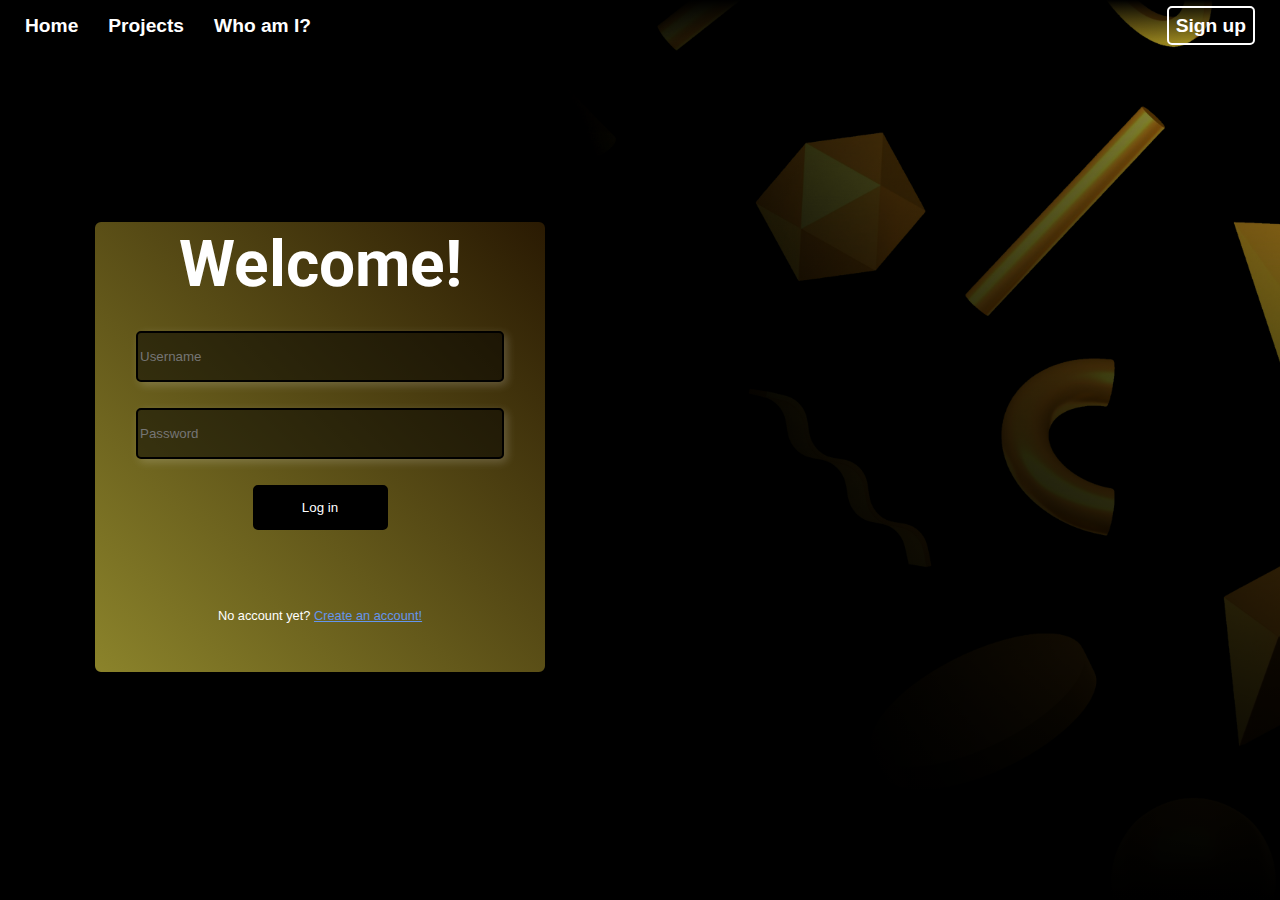
<file: templates/login.html>
<!DOCTYPE html>
<html lang="en">
    <head>
        <meta charset="UTF-8">
        <title>Title</title>
        <link rel="icon" type="image/png" sizes="32x32" href="../static/images/favicon-32x32.png">
        <link rel="stylesheet" href="../static/css/login-style.css">
    </head>
    <body>
        <div id="top-section">
            <div id="gradian">
                <nav>
                    <div id="navbar-left">
                        <ul>
                            <li><a href="/">Home</a></li>
                            <li><a href="/projects">Projects</a></li>
                            <li><a href="/themagnificentmyself">Who am I?</a></li>
                        </ul>
                    </div>
                    <div id="navbar-right">
                        <ul>
                            <li><a href="/signup">Sign up</a></li>
                        </ul>
                    </div>
                </nav>

                <div id="half-page" class="fade-in">
                    <div id="id-div">
                        <h1>Welcome!</h1>
                        <form action="/signin" method="POST">
                            <input class="username" name="username" type="text" required placeholder="Username">
                            <input class="password" name="password" type="password" required placeholder="Password">
                            <input class="submit" name="submit" type="submit" value="Log in">
                        </form>
                        <div id="thelastdividc"><h2>No account yet? <a id="create-account" href="/signup">Create an account!</a></h2></div>
                    </div>
                </div>
            </div>
        </div>
    </body>
</html>
</file>
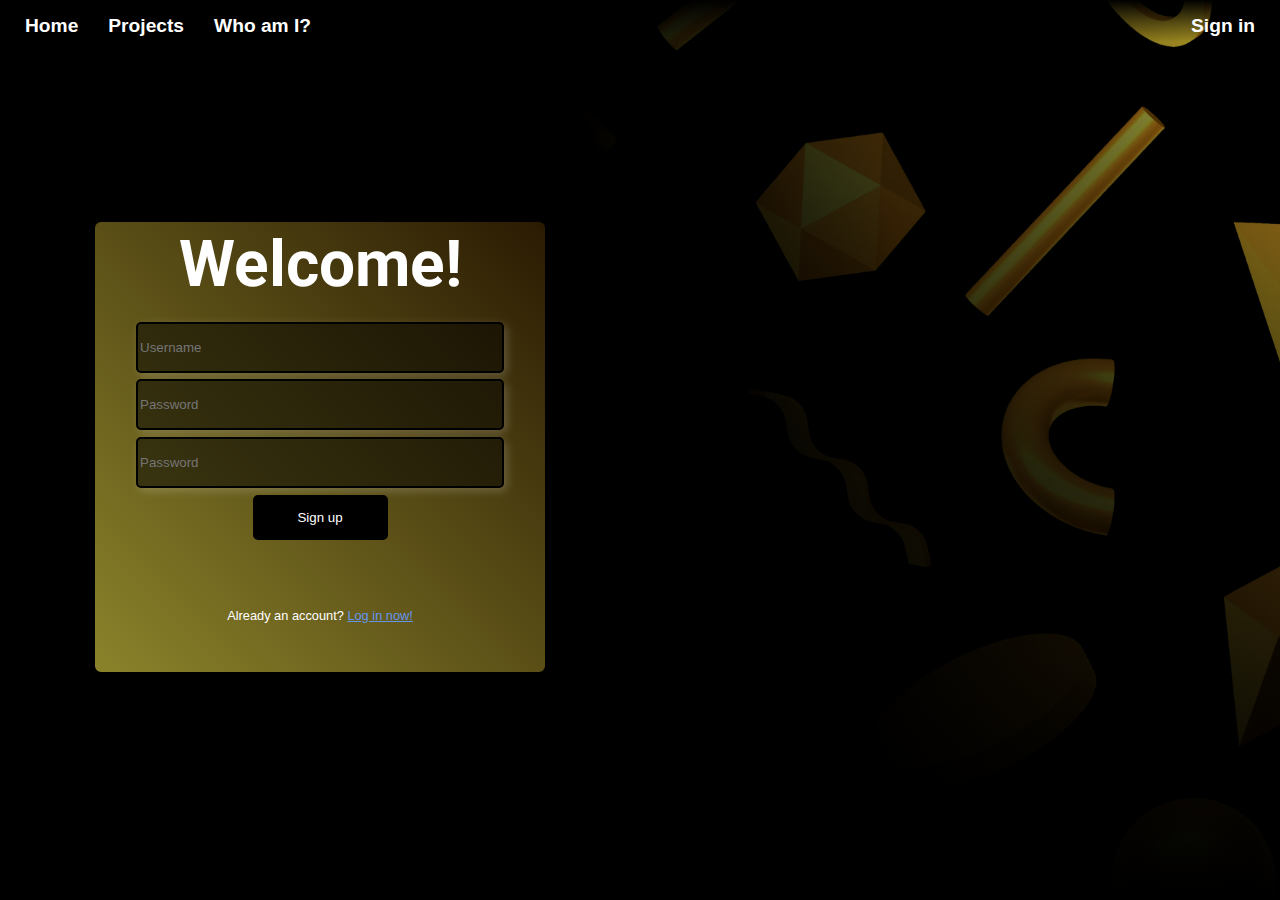
<file: templates/signUp.html>
<!DOCTYPE html>
<html lang="en">
    <head>
        <meta charset="UTF-8">
        <title>Title</title>
        <link rel="icon" type="image/png" sizes="32x32" href="../static/images/favicon-32x32.png">
        <link rel="stylesheet" href="../static/css/signUp-style.css">
    </head>
    <body>
        <div id="top-section">
            <div id="gradian">
                <nav>
                    <div id="navbar-left">
                        <ul>
                            <li><a href="/">Home</a></li>
                            <li><a href="/projects">Projects</a></li>
                            <li><a href="/themagnificentmyself">Who am I?</a></li>
                        </ul>
                    </div>
                    <div id="navbar-right">
                        <ul>
                            <li><a href="/signin">Sign in</a></li>
                        </ul>
                    </div>
                </nav>

                <div id="half-page" class="fade-in">
                    <div id="id-div">
                        <h1>Welcome!</h1>
                        <form action="/signup" method="post">
                            <input class="username" name="username" type="text" required placeholder="Username">
                            <input class="password" name="password" type="password" required placeholder="Password">
                            <input class="password" name="password2" type="password" required placeholder="Password">
                            <input class="submit" name="submit" type="submit" value="Sign up">
                        </form>
                        <div id="thelastdividc"><h2>Already an account? <a id="create-account" href="/signup">Log in now!</a></h2></div>
                    </div>
                </div>
            </div>
        </div>
    </body>
</html>
</file>
<file: static/css/login-style.css>
@import url(https://fonts.googleapis.com/css?family=Roboto);

@keyframes fadeIn {
    from { opacity: 0; }
    to { opacity: 1; }
}

html, body, span, applet, object, iframe,
h1, h2, h3, h4, h5, h6, p, blockquote, pre,
a, abbr, acronym, address, big, cite, code,
del, dfn, em, img, ins, kbd, q, s, samp,
small, strike, strong, sub, sup, tt, var,
b, u, i, center,
dl, dt, dd, ol, ul,
fieldset, form, label, legend,
table, caption, tbody, tfoot, thead, tr, th, td,
article, aside, canvas, details, embed,
figure, figcaption, footer, header, hgroup,
menu, nav, output, ruby, section, summary,
time, mark, audio, video, mark {
    margin: 0;
    padding: 0;
    border: 0;
    font: inherit;
    color: white;
    text-decoration: none;
    list-style-type: none;
    font-family: Arial, sans-serif;
    background-color: unset;
}

@media screen and (orientation: landscape) {

    body {
        background-color: black;
    }

    nav {
        display: flex;
        flex-direction: row;
        justify-content: space-between;
        background: linear-gradient(to bottom, rgba(0, 0, 0, 1) 0%, rgba(0, 0, 0, 0) 100%);
    }

    nav > div > ul {
        display: flex;
        flex-direction: row;
        justify-content: space-around;
        margin-top: 10px;
        font-weight: 650;
        font-size: 1.2rem;
    }

    div#navbar-right > ul > li {
        all: unset;
        margin-right: 20px;
        text-decoration: none;
        padding: 5px
    }

    div#navbar-left > ul > li {
        all: unset;
        margin-left: 20px;
        text-decoration: none;
        padding: 5px
    }

    #navbar-right > ul > li:last-child a {
        padding: 7px;
        border: 2px solid white;
        border-radius: 5px;
    }

    #navbar-right > ul > li:last-child a:hover {
        border-color: palevioletred;
        color: palevioletred;
    }

    nav a:hover {
        color: palevioletred;
    }

    #top-section {
        background-image: url('../images/index-bg-image.png');
        background-size: cover;
        background-repeat: no-repeat;
        height: 100vh;
    }

    #gradian {
        height: 100vh;
        background: linear-gradient(to top, rgba(0, 0, 0, 1) 0%, rgba(0, 0, 0, 0) 100%);
    }

    #half-page{
        height: 90%;
        width: 50%;
        display: flex;
        flex-direction: row;
        justify-content: center;
        align-items: center;
    }

    #id-div{
        background: linear-gradient(to bottom left, rgba(139, 87, 8, 0.3), rgba(198, 187, 61, 0.7));
        border: 2px solid black;
        border-radius: 8px;
        height: 50vh;
        width: 50vh;
        display: flex;
        flex-direction: column;
        justify-content: space-between;
        align-items: center;
    }

    h1 {
        font-family: "Roboto", sans-serif;
        font-weight: bold;
        font-size: 4rem;
        margin-top: 5px;
        margin-bottom: 5px;
    }

    form{
        height: 50%;
        width: 100%;
        display: flex;
        flex-direction: column;
        justify-content: space-around;
        align-items: center;
    }

    .username, .password{
        background-color: rgba(0, 0, 0, 0.5);
        border: 2px solid black;
        border-radius: 5px;
        margin-bottom: 5px;
        width: 80%;
        height: 20%;
        outline: none;
        box-shadow: 3px 3px 10px rgba(255, 255, 255, 0.2);
        color: white
    }
    .submit{
        height: 20%;
        background-color: black;
        color: white;
        border: 2px solid black;
        border-radius: 5px;
        margin-bottom: 5px;
        width: 30%
    }

    h2{
        font-size: 0.8rem;
    }

    #create-account{
        color: cornflowerblue;
        text-decoration: underline;
    }
    #thelastdividc{
        height: 25%;
        display: flex;
        align-items: center;
        justify-content: center;
    }

    .fade-in {
        animation: fadeIn 2s ease-out; /* 2 seconds animation using fadeIn keyframes */
    }

    .submit{
        cursor: pointer;
    }

}
</file>
<file: static/css/signUp-style.css>
@import url(https://fonts.googleapis.com/css?family=Roboto);

@keyframes fadeIn {
    from { opacity: 0; }
    to { opacity: 1; }
}

html, body, span, applet, object, iframe,
h1, h2, h3, h4, h5, h6, p, blockquote, pre,
a, abbr, acronym, address, big, cite, code,
del, dfn, em, img, ins, kbd, q, s, samp,
small, strike, strong, sub, sup, tt, var,
b, u, i, center,
dl, dt, dd, ol, ul,
fieldset, form, label, legend,
table, caption, tbody, tfoot, thead, tr, th, td,
article, aside, canvas, details, embed,
figure, figcaption, footer, header, hgroup,
menu, nav, output, ruby, section, summary,
time, mark, audio, video, mark {
    margin: 0;
    padding: 0;
    border: 0;
    font: inherit;
    color: white;
    text-decoration: none;
    list-style-type: none;
    font-family: Arial, sans-serif;
    background-color: unset;
}

@media screen and (orientation: landscape) {

    body {
        background-color: black;
    }

    nav {
        display: flex;
        flex-direction: row;
        justify-content: space-between;
        background: linear-gradient(to bottom, rgba(0, 0, 0, 1) 0%, rgba(0, 0, 0, 0) 100%);
    }

    nav > div > ul {
        display: flex;
        flex-direction: row;
        justify-content: space-around;
        margin-top: 10px;
        font-weight: 650;
        font-size: 1.2rem;
    }

    div#navbar-right > ul > li {
        all: unset;
        margin-right: 20px;
        text-decoration: none;
        padding: 5px
    }

    div#navbar-left > ul > li {
        all: unset;
        margin-left: 20px;
        text-decoration: none;
        padding: 5px
    }

    #navbar-right > ul > li:last-child a:hover {
        border-color: palevioletred;
        color: palevioletred;
    }

    nav a:hover {
        color: palevioletred;
    }

    #top-section {
        background-image: url('../images/index-bg-image.png');
        background-size: cover;
        background-repeat: no-repeat;
        height: 100vh;
    }

    #gradian {
        height: 100vh;
        background: linear-gradient(to top, rgba(0, 0, 0, 1) 0%, rgba(0, 0, 0, 0) 100%);
    }

    #half-page{
        height: 90%;
        width: 50%;
        display: flex;
        flex-direction: row;
        justify-content: center;
        align-items: center;
    }

    #id-div{
        background: linear-gradient(to bottom left, rgba(139, 87, 8, 0.3), rgba(198, 187, 61, 0.7));
        border: 2px solid black;
        border-radius: 8px;
        height: 50vh;
        width: 50vh;
        display: flex;
        flex-direction: column;
        justify-content: space-between;
        align-items: center;
    }

    h1 {
        font-family: "Roboto", sans-serif;
        font-weight: bold;
        font-size: 4rem;
        margin-top: 5px;
        margin-bottom: 5px;
    }

    form{
        height: 50%;
        width: 100%;
        display: flex;
        flex-direction: column;
        justify-content: space-around;
        align-items: center;
    }

    .username, .password{
        background-color: rgba(0, 0, 0, 0.5);
        border: 2px solid black;
        border-radius: 5px;
        margin-bottom: 5px;
        width: 80%;
        height: 20%;
        outline: none;
        box-shadow: 3px 3px 10px rgba(255, 255, 255, 0.2);
        color: white
    }
    .submit{
        height: 20%;
        background-color: black;
        color: white;
        border: 2px solid black;
        border-radius: 5px;
        margin-bottom: 5px;
        width: 30%
    }

    h2{
        font-size: 0.8rem;
    }

    #create-account{
        color: cornflowerblue;
        text-decoration: underline;
    }
    #thelastdividc{
        height: 25%;
        display: flex;
        align-items: center;
        justify-content: center;
    }

    .fade-in {
        animation: fadeIn 2s ease-out; /* 2 seconds animation using fadeIn keyframes */
    }

    .submit{
        cursor: pointer;
    }

}
</file>
